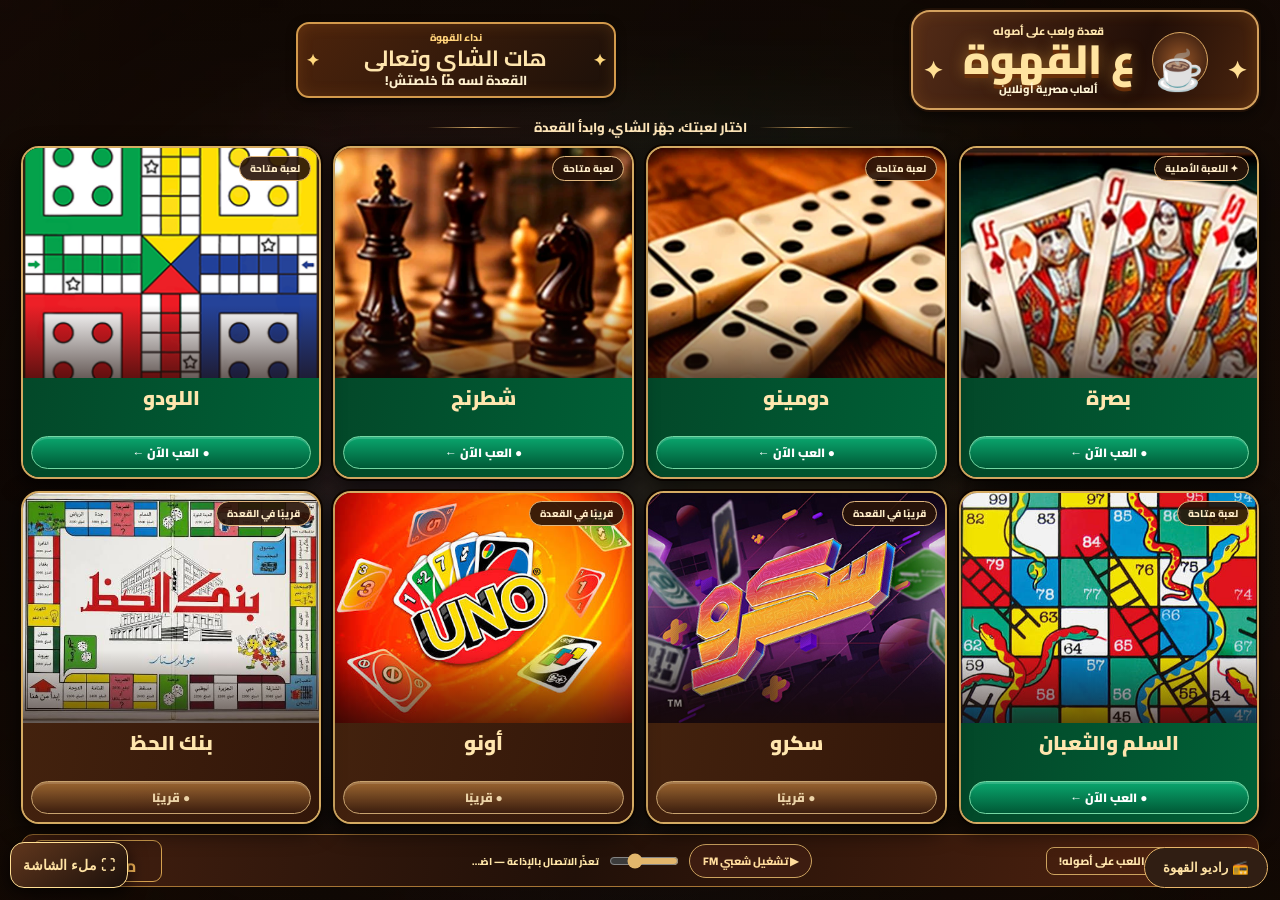
<file: index.html>
<!doctype html>
<html lang="ar" dir="rtl"><head><meta charset="utf-8"><meta name="viewport" content="width=device-width,initial-scale=1,viewport-fit=cover"><title>ع القهوة | ألعاب مصرية أونلاين</title><link rel="icon" href="data:image/svg+xml,%3Csvg xmlns='http://www.w3.org/2000/svg' viewBox='0 0 100 100'%3E%3Ctext y='.9em' font-size='85'%3E☕%3C/text%3E%3C/svg%3E"><link rel="preconnect" href="https://fonts.googleapis.com"><link href="https://fonts.googleapis.com/css2?family=Cairo:wght@500;600;700;800;900&display=swap" rel="stylesheet"><style>
:root{--gold:#f2c873;--light:#ffe3a7;--green:#037b52}*{box-sizing:border-box}html{min-height:100%;background:#150c07}body{margin:0;color:#ffe6ae;font-family:Cairo,Tahoma,Arial,sans-serif;font-weight:800;background:linear-gradient(#11090582,#11090582),url('ahwa-night.webp') center center/cover fixed;min-height:100vh}body:before{content:"";position:fixed;inset:0;pointer-events:none;background:radial-gradient(ellipse at center,#0000 30%,#16090455 100%)}.shell{position:relative;width:min(1420px,98%);margin:auto;padding:10px 8px 8px}.hero{display:grid;grid-template-columns:minmax(250px,1fr) minmax(0,2.5fr);gap:20px;align-items:center;margin:0 auto 5px}.logo{height:100px;border-radius:19px;border:2px solid #d4a15e;box-shadow:0 0 0 2px #201006,inset 0 0 16px #ff9c2324,0 5px 15px #0009;background:linear-gradient(110deg,#542c17,#210e07 65%,#4b250e);display:flex;align-items:center;justify-content:center;gap:17px;position:relative}.logo:before,.logo:after{content:'✦';color:#ffdf94;font-size:24px;position:absolute;top:36px}.logo:before{right:10px}.logo:after{left:10px}.cup{font-size:39px;background:radial-gradient(#955527,#2b140b);border:1px solid #dba863;border-radius:50%;height:56px;width:56px;display:grid;place-items:center}.mark small{display:block;text-align:center;font-size:11px;line-height:1.15}.mark strong{display:block;font-size:clamp(33px,3.2vw,53px);font-weight:900;line-height:1.1;color:#ffe4a0;text-shadow:0 4px 0 #6a310a,0 0 15px #f3aa3d77;white-space:nowrap}.mark span{display:block;text-align:center;font-size:11px;color:#fff4d5;line-height:1.15}.tea{height:76px;width:min(100%,320px);margin:auto;border:2px solid #d39a4c;border-radius:13px;background:linear-gradient(130deg,#4d240c,#1c1009);box-shadow:inset 0 0 15px #cd7b2430,0 3px 10px #0008;display:flex;flex-direction:column;align-items:center;justify-content:center;line-height:1.3;position:relative}.tea:before,.tea:after{content:'✦';position:absolute;top:26px;color:#ffd87d}.tea:before{right:8px}.tea:after{left:8px}.tea small{font-size:10px;color:#ffd27a}.tea strong{font-size:22px}.tea span{color:#fff1cf;font-size:13px}.tagline{display:flex;align-items:center;justify-content:center;gap:12px;font-size:13px;color:#ffe7ba;margin:2px auto 7px}.tagline:before,.tagline:after{content:"";height:1px;width:95px;background:linear-gradient(90deg,transparent,#e5b66d,transparent)}.cards{display:grid;grid-template-columns:repeat(4,minmax(0,1fr));gap:12px;direction:rtl}.card{height:295px;border:2px solid #d4aa62;border-radius:18px;background:#29130a;box-shadow:0 6px 22px #000c,0 0 0 2px #120802;overflow:hidden;display:flex;flex-direction:column;position:relative;transition:transform .2s}.card:hover{transform:translateY(-3px)}.photo{height:70%;position:relative;min-height:0;background:#332011;overflow:hidden}.photo img{width:100%;height:100%;object-fit:cover;display:block}.photo:after{content:"";position:absolute;inset:auto 0 0;height:32%;background:linear-gradient(transparent,#1b0a05aa)}.state{position:absolute;right:8px;top:8px;z-index:2;background:#291409e8;border:1px solid #e1b77f;border-radius:25px;padding:2px 10px;color:#ffedc9;font-size:10px}.body{flex:1;min-height:0;padding:6px 8px 8px;display:flex;flex-direction:column;justify-content:space-between;text-align:center;background:linear-gradient(100deg,#43220e,#321609)}.body.live{background:linear-gradient(100deg,#034829,#006137)}.body h2{margin:0;font-size:20px;font-weight:900;line-height:1.35}.play{display:block;width:100%;border:1px solid #d8b27b;box-shadow:inset 0 2px #ffffff29;border-radius:30px;background:linear-gradient(#a66e35,#3c1e0f);padding:4px 10px;color:#ffe8b9;font:900 12px Cairo,Tahoma,sans-serif;text-decoration:none;cursor:pointer}.body.live .play{background:linear-gradient(#0aa76e,#005936);border-color:#74d8a4;color:white}.play:focus-visible{outline:3px solid white;outline-offset:3px}.play.disabled{cursor:default;opacity:.9}.foot{height:53px;border:1px solid #a67535;background:linear-gradient(100deg,#442010,#211008 45%,#532410);margin-top:10px;border-radius:12px;display:grid;grid-template-columns:1fr 1fr 1fr;align-items:center;padding:5px 10px;gap:10px}.credit{justify-self:end;border:1px solid #d5a14f;border-radius:9px;padding:2px 9px;font-size:9px;line-height:1.1}.credit strong{display:block;color:#ffbd5a;font-size:21px;line-height:1.1}.sound{justify-self:center;border:1px solid #cda35f;border-radius:22px;background:#3d1c10;color:#ffdc9c;padding:6px 13px;font:800 11px Cairo;cursor:pointer}.motto{justify-self:start;border:1px solid #cda35f;border-radius:8px;padding:3px 12px;font-size:11px}.audio-status{font-size:9px;color:#fff2d3}.muted{filter:grayscale(.15)}
.radio-group{justify-self:center;display:flex;align-items:center;gap:8px}
.radio-volume{width:70px;accent-color:#e2b66c}
.radio-status{font-size:10px;color:#ffe6a8;max-width:170px;white-space:nowrap;overflow:hidden;text-overflow:ellipsis}
@media(max-width:680px){.foot{height:auto;grid-template-columns:1fr;justify-items:center;gap:7px}.radio-group{justify-self:center}.credit{justify-self:center}.motto{display:none}}

@media(min-width:1100px) and (min-height:820px){.card{height:calc((100dvh - 234px)/2);max-height:365px;min-height:275px}}@media(max-width:950px){.cards{grid-template-columns:repeat(2,minmax(0,1fr))}.hero{grid-template-columns:1fr}.tea{display:none}.logo{height:95px}.card{height:330px}.foot{grid-template-columns:1fr auto;}.motto{display:none}}@media(max-width:520px){.shell{width:100%;padding:8px}.cards{gap:7px}.card{height:235px;border-radius:12px}.photo{height:65%}.body h2{font-size:14px}.play{font-size:10px;padding:3px}.state{font-size:8px}.hero{margin-bottom:7px}.logo{height:76px}.mark strong{font-size:30px}.cup{font-size:26px;width:43px;height:43px}.tagline{font-size:10px}.tagline:before,.tagline:after{width:20px}.credit strong{font-size:16px}.sound{font-size:9px}}

/* V3: keep Mahlahy text fully inside its credit plaque */
.foot{grid-template-columns:minmax(0,1fr) minmax(0,1.35fr) minmax(0,1fr)}
.foot .credit{box-sizing:border-box;justify-self:end;display:flex;flex-direction:column;justify-content:center;align-items:center;text-align:center;min-width:110px;max-width:100%;width:130px;min-height:42px;padding:3px 6px;overflow:hidden;white-space:nowrap}
.foot .credit strong{font-size:clamp(15px,1.35vw,19px);line-height:1.1;white-space:nowrap;display:block;max-width:100%}
.radio-status{max-width:130px}
@media(max-width:800px){.foot{height:auto;min-height:53px;grid-template-columns:1fr auto}.foot .motto{display:none}.radio-group{min-width:0;flex-wrap:wrap;justify-content:center}.radio-status{max-width:100px}}
@media(max-width:500px){.foot{grid-template-columns:1fr}.foot .credit{justify-self:center}}
</style><link rel="manifest" href="./manifest.webmanifest"><meta name="theme-color" content="#25140c"><link rel="apple-touch-icon" href="./ahwa-icon-192.png"><link rel="stylesheet" href="./ahwa-mobile.css"></head><body><main class="shell"><header class="hero"><div class="logo"><div class="cup">☕</div><div class="mark"><small>قعدة ولعب على أصوله</small><strong>ع القهوة</strong><span>ألعاب مصرية أونلاين</span></div></div><div class="tea"><small>نداء القهوة</small><strong>هات الشاي وتعالى</strong><span>القعدة لسه ما خلصتش!</span></div></header><div class="tagline">اختار لعبتك، جهّز الشاي، وابدأ القعدة</div><section class="cards" aria-label="الألعاب">
<article class="card"><div class="photo"><img src="basra.webp" alt="لعبة البصرة"><span class="state">✦ اللعبة الأصلية</span></div><div class="body live"><h2>بصرة</h2><a class="play" href="basra.html">● العب الآن ←</a></div></article>
<article class="card"><div class="photo"><img src="domino.webp" alt="لعبة الدومينو"><span class="state">لعبة متاحة</span></div><div class="body live"><h2>دومينو</h2><a class="play" href="domino.html">● العب الآن ←</a></div></article>
<article class="card"><div class="photo"><img src="chess.webp" alt="لعبة الشطرنج"><span class="state">لعبة متاحة</span></div><div class="body live"><h2>شطرنج</h2><a class="play" href="chess.html">● العب الآن ←</a></div></article>
<article class="card"><div class="photo"><img src="ludo-new.png" alt="لعبة اللودو"><span class="state">لعبة متاحة</span></div><div class="body live"><h2>اللودو</h2><a class="play" href="ludo.html">● العب الآن ←</a></div></article>
<article class="card"><div class="photo"><img src="snakes-new.jpg" alt="السلم والثعبان"><span class="state">لعبة متاحة</span></div><div class="body live"><h2>السلم والثعبان</h2><a class="play" href="snakes.html">● العب الآن ←</a></div></article>
<article class="card"><div class="photo"><img src="scro-new.jpg" alt="سكرو"><span class="state">قريبًا في القعدة</span></div><div class="body"><h2>سكرو</h2><span class="play disabled">● قريبًا</span></div></article>
<article class="card"><div class="photo"><img src="uno-new.jpg" alt="أونو"><span class="state">قريبًا في القعدة</span></div><div class="body"><h2>أونو</h2><span class="play disabled">● قريبًا</span></div></article>
<article class="card"><div class="photo"><img src="bank-el-haz.jpg" alt="بنك الحظ"><span class="state">قريبًا في القعدة</span></div><div class="body"><h2>بنك الحظ</h2><span class="play disabled">● قريبًا</span></div></article>
</section><footer class="foot"><div class="motto">☕ قهوة بلدي... واللعب على أصوله!</div><div class="radio-group"><button class="sound" id="sound" type="button" aria-pressed="false">▶ تشغيل شعبي FM</button><input class="radio-volume" id="radioVolume" type="range" min="0" max="100" value="45" aria-label="مستوى صوت الراديو"><span class="radio-status" id="radioStatus" aria-live="polite">جاري تجهيز الإذاعة...</span></div><div class="credit">تصميم وتطوير<strong>ملاهي 🎮</strong></div></footer></main><audio id="ambience" preload="auto" playsinline></audio>
<script>
// Direct broadcast: no iframe, popup or separate station page.
const radio=document.getElementById('ambience');
const toggle=document.getElementById('sound');
const status=document.getElementById('radioStatus');
const volume=document.getElementById('radioVolume');
// Two independently listed HTTPS routes to SHA3BY FM 95.
const streams=['https://radio95.radioca.st/;','https://radio95.radioca.st/','https://radio95.radioca.st/stream'];
let streamIndex=0,stoppedByUser=false, blocked=false, retrying=false;
radio.volume=.65;
volume.value=65;
radio.preload='auto';
volume.addEventListener('input',()=>radio.volume=Number(volume.value)/100);
function ui(message){
 const playing=!radio.paused && radio.readyState>=2;
 toggle.textContent=playing?'⏸ إيقاف شعبي FM':'▶ تشغيل شعبي FM';
 toggle.setAttribute('aria-pressed',String(playing));
 if(message)status.textContent=message;
 else if(playing)status.textContent='🔴 شعبي FM مباشر';
}
function setStream(i){streamIndex=i;radio.src=streams[i];radio.load()}
async function playRadio(userGesture=false){
 if(stoppedByUser&&!userGesture)return;
 if(userGesture)stoppedByUser=false;
 if(!radio.currentSrc)setStream(streamIndex);
 status.textContent='جاري الاتصال بإذاعة شعبي...';
 try{await radio.play();blocked=false;ui('🔴 شعبي FM مباشر')}
 catch(e){
   if(e.name==='NotAllowedError'){
     blocked=true;ui('🔊 اضغط تشغيل للسماح بالصوت في Chrome');return;
   }
   ui('تعذّر تشغيل البث، جاري تجربة رابط بديل');
   fallback();
 }
}
function fallback(){
 if(stoppedByUser||retrying)return;
 if(streamIndex+1>=streams.length){ui('تعذّر الاتصال بالإذاعة — اضغط لإعادة المحاولة');return}
 retrying=true;
 setStream(streamIndex+1);
 retrying=false;
 playRadio();
}
toggle.addEventListener('click',()=>{
 if(!radio.paused){stoppedByUser=true;radio.pause();ui('الإذاعة متوقفة');}
 else{streamIndex=0;setStream(0);playRadio(true)}
});
// Autoplay with sound is browser-controlled; first interaction retries only if blocked.
function onGesture(e){
 if(!blocked||stoppedByUser||e.target===toggle)return;
 blocked=false;playRadio(true);
}
document.addEventListener('pointerdown',onGesture,{passive:true});
document.addEventListener('keydown',onGesture);
radio.addEventListener('playing',()=>ui('🔴 شعبي FM مباشر'));
radio.addEventListener('waiting',()=>ui('جاري تحميل الصوت...'));
radio.addEventListener('error',fallback);
radio.addEventListener('pause',()=>{if(stoppedByUser)ui('الإذاعة متوقفة')});
window.addEventListener('DOMContentLoaded',()=>{setStream(0);playRadio()});
</script><script src="./ahwa-mobile.js" defer></script><script src="ahwa-mazag-radio.js"></script>
</body></html>
</file>
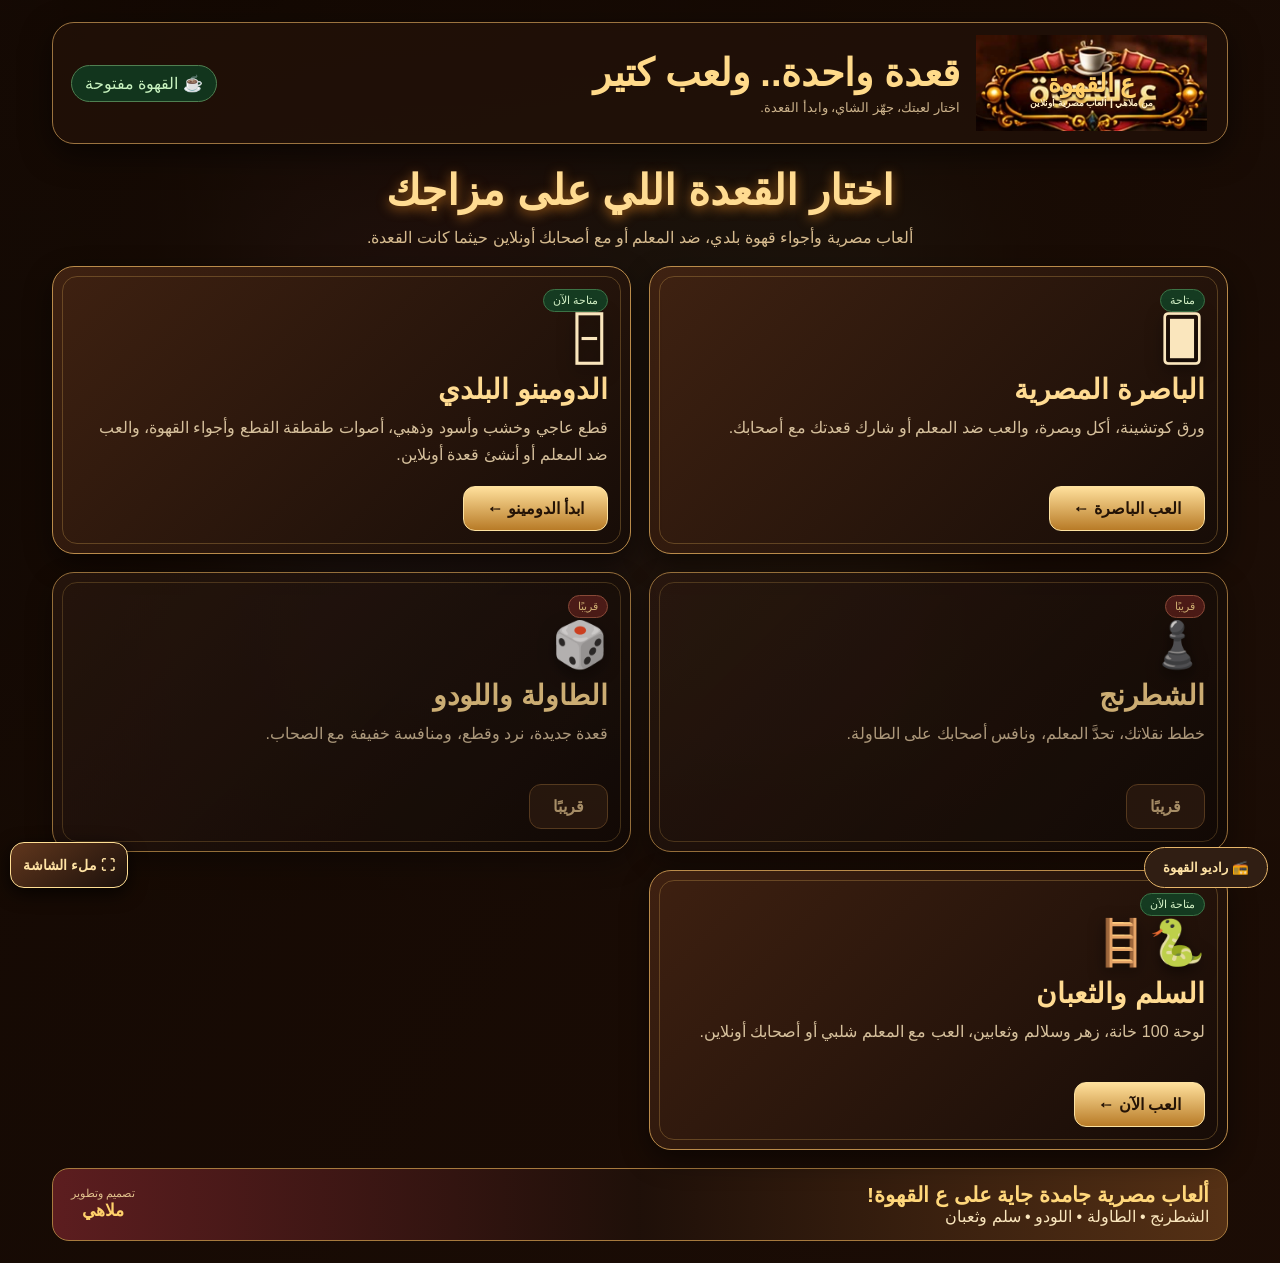
<file: games.html>
<!doctype html>
<html lang="ar" dir="rtl"><head><meta charset="utf-8"><meta name="viewport" content="width=device-width,initial-scale=1,viewport-fit=cover"><meta name="theme-color" content="#190d07"><link rel="icon" href="data:image/svg+xml,%3Csvg xmlns='http://www.w3.org/2000/svg' viewBox='0 0 100 100'%3E%3Ctext y='.9em' font-size='90'%3E%E2%98%95%3C/text%3E%3C/svg%3E"><title>ع القهوة | مجموعة الألعاب</title><style>
*{box-sizing:border-box}html,body{margin:0;min-height:100%;font-family:"Tajawal","Cairo",Tahoma,Arial,sans-serif;color:#fae6bd;background:#120905}body{background:linear-gradient(120deg,#140903db,#1d0d05df),url('./ahwa-night.webp') center/cover fixed}.wrap{max-width:1220px;margin:auto;padding:22px}.header{display:flex;align-items:center;justify-content:space-between;gap:20px;padding:12px 18px;background:#211108de;border:1px solid #9b733f;border-radius:22px;box-shadow:0 10px 30px #0008}.brand{display:flex;align-items:center;gap:14px;min-width:0}.logo{width:235px;height:96px;position:relative;flex-shrink:0}.logo img{width:100%;height:100%;object-fit:contain}.logo div{position:absolute;inset:32% 5% 20%;display:flex;justify-content:center;align-items:center;flex-direction:column;color:#ffcf68;text-shadow:0 2px 2px #321606;font-size:25px;font-weight:1000}.logo small{font-size:9px;color:#ffedc6}.intro h1{margin:0;color:#ffda8a;font-size:clamp(23px,3vw,38px)}.intro p{margin:5px 0 0;color:#cbb28b;font-size:13px}.status{border:1px solid #4f7f51;background:#12351d;color:#c9f3c0;border-radius:25px;padding:8px 13px;white-space:nowrap}.hero{margin:22px 0 15px;text-align:center}.hero h2{font-size:clamp(25px,4vw,42px);margin:0;color:#ffdb91;text-shadow:0 3px 12px #9d5c19}.hero p{color:#d6bb8f;margin:9px auto;max-width:700px;line-height:1.7}.games{display:grid;grid-template-columns:repeat(2,minmax(0,1fr));gap:18px}.game-card{position:relative;min-height:280px;border:1px solid #ba8b4a;border-radius:22px;padding:22px;overflow:hidden;background:linear-gradient(135deg,#422312eb,#160c07f5);box-shadow:0 10px 28px #0007;display:flex;flex-direction:column;justify-content:space-between}.game-card:before{content:"";position:absolute;inset:9px;border:1px solid #bd91495c;border-radius:15px;pointer-events:none}.game-card>*{position:relative}.game-card .icon{font-size:45px;filter:drop-shadow(0 5px 8px #0008)}.game-card h3{font-size:28px;color:#ffdb92;margin:8px 0}.game-card p{line-height:1.7;color:#d6c09c;margin:0 0 17px}.game-card a{align-self:flex-start;display:inline-block;text-decoration:none;border-radius:12px;padding:12px 23px;background:linear-gradient(#ffe09c,#b87b27);border:1px solid #fce1a0;color:#241306;font-weight:1000}.game-card.disabled{opacity:.78;background:linear-gradient(135deg,#2c1a11eb,#100906f7)}.game-card.disabled a{background:#2b1a10;color:#d0b383;border-color:#684726;pointer-events:none}.tag{display:inline-block;color:#d5f2c7;background:#153b21;border:1px solid #3c7346;border-radius:20px;padding:4px 9px;font-size:11px}.soon{color:#ffda8e;background:#5a201c;border-color:#a85b45}.bottom{margin-top:18px;border:1px solid #a77a3e;border-radius:17px;padding:14px 18px;background:linear-gradient(90deg,#631f22e8,#1f1009f3,#5c3517e3);display:flex;justify-content:space-between;align-items:center;gap:12px}.bottom b{font-size:21px;color:#ffd77b}.credit{text-align:center;color:#e1c18c;font-size:11px}.credit strong{display:block;color:#ffd16b;font-size:17px}@media(max-width:720px){.wrap{padding:8px}.header{padding:8px;gap:8px}.logo{width:135px;height:60px}.logo div{font-size:15px}.logo small{font-size:6px}.intro h1{font-size:22px}.intro p{font-size:11px}.status{display:none}.games{grid-template-columns:1fr;gap:10px}.game-card{min-height:210px;padding:17px}.game-card .icon{font-size:35px}.game-card h3{font-size:24px}.bottom{padding:10px;flex-wrap:wrap}.bottom b{font-size:17px}.hero{margin:14px 0}.hero p{font-size:12px}}
</style><link rel="manifest" href="./manifest.webmanifest"><meta name="theme-color" content="#25140c"><link rel="apple-touch-icon" href="./ahwa-icon-192.png"><link rel="stylesheet" href="./ahwa-mobile.css"></head><body><div class="wrap"><header class="header"><div class="brand"><div class="logo"><img src="./logo-plaque.webp" alt="لوحة قهوة"><div>ع القهوة<small>من ملاهي | ألعاب مصرية أونلاين</small></div></div><div class="intro"><h1>قعدة واحدة.. ولعب كتير</h1><p>اختار لعبتك، جهّز الشاي، وابدأ القعدة.</p></div></div><span class="status">☕ القهوة مفتوحة</span></header><section class="hero"><h2>اختار القعدة اللي على مزاجك</h2><p>ألعاب مصرية وأجواء قهوة بلدي، ضد المعلم أو مع أصحابك أونلاين حيثما كانت القعدة.</p></section><section class="games"><article class="game-card"><div><span class="tag">متاحة</span><div class="icon">🂠</div><h3>الباصرة المصرية</h3><p>ورق كوتشينة، أكل وبصرة، والعب ضد المعلم أو شارك قعدتك مع أصحابك.</p></div><a href="./index.html">العب الباصرة ←</a></article><article class="game-card"><div><span class="tag">متاحة الآن</span><div class="icon">🁣</div><h3>الدومينو البلدي</h3><p>قطع عاجي وخشب وأسود وذهبي، أصوات طقطقة القطع وأجواء القهوة، والعب ضد المعلم أو أنشئ قعدة أونلاين.</p></div><a href="./domino.html">ابدأ الدومينو ←</a></article><article class="game-card disabled"><div><span class="tag soon">قريبًا</span><div class="icon">♟️</div><h3>الشطرنج</h3><p>خطط نقلاتك، تحدَّ المعلم، ونافس أصحابك على الطاولة.</p></div><a href="#">قريبًا</a></article><article class="game-card disabled"><div><span class="tag soon">قريبًا</span><div class="icon">🎲</div><h3>الطاولة واللودو</h3><p>قعدة جديدة، نرد وقطع، ومنافسة خفيفة مع الصحاب.</p></div><a href="#">قريبًا</a></article><article class="game-card"><div><span class="tag">متاحة الآن</span><div class="icon">🐍🪜</div><h3>السلم والثعبان</h3><p>لوحة 100 خانة، زهر وسلالم وثعابين، العب مع المعلم شلبي أو أصحابك أونلاين.</p></div><a href="./snakes.html">العب الآن ←</a></article></section><footer class="bottom"><div><b>ألعاب مصرية جامدة جاية على ع القهوة!</b><div>الشطرنج • الطاولة • اللودو • سلم وثعبان</div></div><div class="credit">تصميم وتطوير<strong>ملاهي</strong></div></footer></div><script src="./ahwa-mobile.js" defer></script><script src="ahwa-mazag-radio.js"></script>
</body></html>
</file>
<file: ahwa-mobile.css>
/* Ahwa mobile-app layer: avoids changing game logic */
:root{--ahwa-tap:46px}
html{ -webkit-text-size-adjust:100%;overscroll-behavior-y:contain }
body{ -webkit-tap-highlight-color:transparent }
button, a, [role="button"] {touch-action:manipulation}
.ahwa-app-tools{position:fixed;z-index:2147483000;left:max(10px,env(safe-area-inset-left));bottom:max(12px,env(safe-area-inset-bottom));display:flex;flex-direction:column;align-items:flex-start;gap:7px;direction:rtl;pointer-events:none}
.ahwa-app-tools>*{pointer-events:auto}
.ahwa-app-button{min-width:46px;min-height:46px;padding:9px 12px;display:flex;align-items:center;justify-content:center;gap:7px;border:1px solid #ffdf94;border-radius:14px;background:linear-gradient(145deg,#61371d,#1b100b);color:#ffe3a4;font:800 14px Tahoma,Arial,sans-serif;box-shadow:0 5px 18px #000b;cursor:pointer;white-space:nowrap}
.ahwa-app-button:focus-visible{outline:3px solid white;outline-offset:3px}
.ahwa-app-tools .ahwa-install{display:none}
.ahwa-app-tools .ahwa-install.available{display:flex}
.ahwa-app-message{display:none;border:1px solid #e6bd72;border-radius:12px;color:#fff2ca;background:#25160ef5;padding:9px 12px;font:600 12px Tahoma,Arial,sans-serif;max-width:min(280px,85vw);line-height:1.65}
.ahwa-app-message.visible{display:block}
@media (max-width:800px){
 html,body{max-width:100%;min-height:100%;}
 button,select,input:not([type=range]),a[role=button]{min-height:40px}
 .ahwa-app-tools{left:max(7px,env(safe-area-inset-left));bottom:max(7px,env(safe-area-inset-bottom))}
 .ahwa-app-button{min-width:48px;min-height:48px;font-size:13px;padding:8px 10px}
 body.ahwa-game-page{padding-bottom:env(safe-area-inset-bottom)}
 body.ahwa-game-page .ahwa-app-tools{opacity:.97}
}
@media (display-mode:standalone){.ahwa-app-tools .ahwa-install{display:none!important}}

@media (max-width:800px){body.ahwa-game-page button{font-size:max(12px,1em)}body.ahwa-game-page input,body.ahwa-game-page select{font-size:max(14px,1em)}}
</file>
